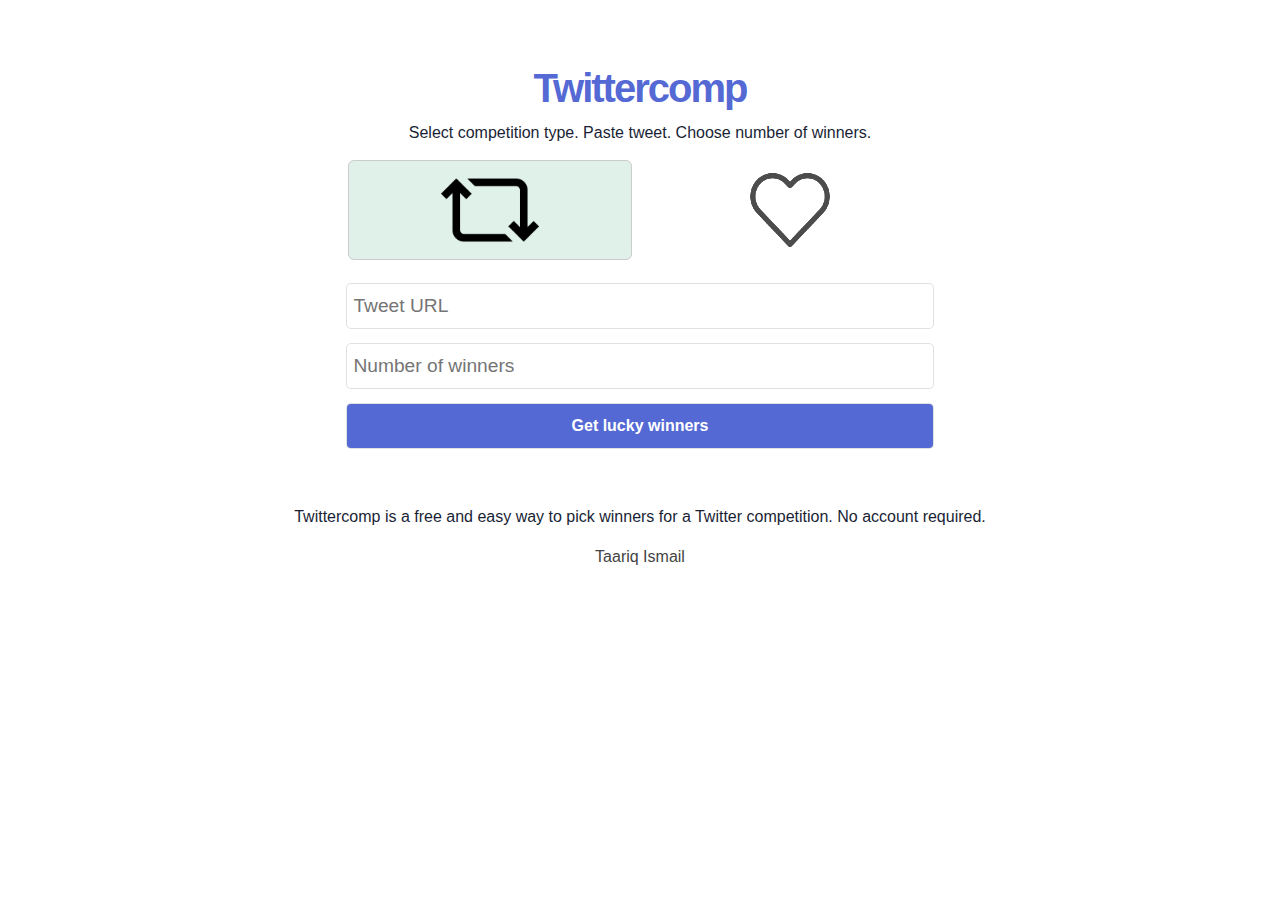
<file: templates/index.html>
<!DOCTYPE html>
<html lang="en">
  <head>
    <meta charset="UTF-8" />
    <meta name="viewport" content="width=device-width, initial-scale=1.0" />
    <meta http-equiv="X-UA-Compatible" content="ie=edge" />
    <link rel="stylesheet" href="../static/style.css" />
    <title>Twitter competitions - free and easy</title>
  </head>
  <body>
      
      <div class="wrapper">
       
      
    <div class="container">
       <h1>Twittercomp</h1>
        <p>Select competition type. Paste tweet. Choose number of winners.</p>
        
        
      <form action="/submit" method="POST">
        
                   
          

<div class="cc-selector" style = "text-align: center;">
        <input id="visa" type="radio" name="comp" value="retweet" checked = true />
        <label class="drinkcard-cc visa" for="visa"></label>
        <input id="mastercard" type="radio" name="comp" value="like" />
        <label class="drinkcard-cc2 mastercard"for="mastercard"></label>
    </div>
          
        <div class="field form-group">
            
  

    <!--      <h3>Tweet URL</h3> -->
          <input
            type="text"
            name="tweet"
            placeholder="Tweet URL"
            required     
            pattern = ".*twitter.com/.*"
            oninvalid="this.setCustomValidity('Invalid Tweet URL')"
            oninput="this.setCustomValidity('')"
            style="width:100%; font-size: 1.2rem; padding: 0.4rem;"      
          />
        </div>
        <div class="field form-group">
         <!-- <h3>Number of winners</h3> -->
          <input
            type="number"
            name="numberWinners"
            required
            min="1"
            max="100"
            style="width:100%; font-size: 1.2rem; padding: 0.4rem;"     
            placeholder="Number of winners"
          />
        </div>

                <input type="submit" value="Get lucky winners" class="btn" />
      </form>
        
        
    </div>
      
      <p class = "normal"> Twittercomp is a free and easy way to pick winners for a Twitter competition. No account required. </p>
      
    <p> <a href ="https://twitter.com/taariqismail">Taariq Ismail</a></p>
 </div>
          </body>
</html>
</file>
<file: static/style.css>
* {
	box-sizing: border-box;
	margin: 0;
	padding: 0;
    -webkit-appearance: none;
  color: #1a1f36; 
  box-sizing: border-box;
  word-wrap: break-word;
  font-family: -apple-system,BlinkMacSystemFont,Segoe UI,Roboto,Helvetica Neue,Ubuntu,sans-serif;
   }

body {
	background: white;
    font-family: Arial, Helvetica, sans-serif;
	line-height: 1.6;
    position: relative;
    color: linear-gradient(white 0%, rgb(247, 250, 252) 33%); flex-grow: 1; 
}

wrapper {
  position: absolute;
top: 0; bottom: 0; left: 0; right: 0;
  margin: auto;
}

p {
    
    text-align: center;
    padding-bottom: 10px;
    font-weight: 500;
}

p.normal {
    
    text-align: center;
font-weight: 200;
}

h1 {
    margin-top: 40px;
    font-size: 2.5em;
    letter-spacing: -2px;
      -ms-flex-pack: center;
    text-align: center;
  justify-content: center;
  color: #5469d4;
  text-decoration: unset;
}

.container {
	max-width: 650px;
	margin: 1rem auto;
   top:50%;
    overflow: auto;
	padding: 0 2rem;
/*       box-shadow: rgba(60, 66, 87, 0.12) 0px 7px 14px 0px, rgba(0, 0, 0, 0.12) 0px 3px 6px 0px; */
    padding-bottom: 20px;
    padding-bottom: 40px;
}



h3 {
    text-align: center;
}

img {
	width: 100%;
}

.message {
	text-align: center;
	padding: 5px;
	/* border: #ccc dotted 2px; */
	margin-top: 0rem; 
    position: relative;
}

.results {
	text-align: center;
	padding: 5px;
    color: blue;
	border: #ccc dotted 2px;
	margin-top: 0rem;
    margin-bottom: 20px;
}

.logo {
	width: 300px;
	display: block;
	margin: auto;
}

.form-group {
	margin: 1rem 0;
}

input[type='text'],
select,
textarea {
	display: block;
	width: 100%;
	padding: 0.4rem;
	font-size: 1.2rem;
	border: 1px solid #ccc;
}

/*
.btn {
	display: block;
	width: 100%;
	background: #333;
	color: #fff;
	padding: 10px 20px;
	border: none;
	cursor: pointer;
	outline: none;
	margin-top: 1rem;
}

*/

.btn {
    background-color: rgb(84, 105, 212);
   
    color: #fff;
    font-weight: 600;
    cursor: pointer;
     font-size: 16px;
    line-height: 28px;
    padding: 8px 16px;
    width: 100%;
    min-height: 44px;
    border: unset;
    border-radius: 4px;
    outline-color: rgb(84 105 212 / 0.5);
    box-shadow: rgba(0, 0, 0, 0) 0px 0px 0px 0px, 
                rgba(0, 0, 0, 0) 0px 0px 0px 0px, 
                rgba(0, 0, 0, 0) 0px 0px 0px 0px, 
                rgba(60, 66, 87, 0.16) 0px 0px 0px 1px, 
                rgba(0, 0, 0, 0) 0px 0px 0px 0px, 
                rgba(0, 0, 0, 0) 0px 0px 0px 0px, 
                rgba(0, 0, 0, 0) 0px 0px 0px 0px;
}

.field input {
    font-size: 16px;
    line-height: 28px;
    padding: 8px 16px;
    width: 100%;
    min-height: 44px;
    border: unset;
    border-radius: 4px;
    outline-color: rgb(84 105 212 / 0.5);
    background-color: rgb(255, 255, 255);
    box-shadow: rgba(0, 0, 0, 0) 0px 0px 0px 0px, 
                rgba(0, 0, 0, 0) 0px 0px 0px 0px, 
                rgba(0, 0, 0, 0) 0px 0px 0px 0px, 
                rgba(60, 66, 87, 0.16) 0px 0px 0px 1px, 
                rgba(0, 0, 0, 0) 0px 0px 0px 0px, 
                rgba(0, 0, 0, 0) 0px 0px 0px 0px, 
                rgba(0, 0, 0, 0) 0px 0px 0px 0px;
}

input[type="radio"] {
  appearance: none;
  display: none
}

.cc-selector input{
    margin:0;padding:0;
    -webkit-appearance:none;
       -moz-appearance:none;
            appearance:none;
}
.visa{background-image:url(retweet1.png);}
.mastercard{background-image:url(like2.png);}

.cc-selector input:active +.drinkcard-cc{opacity: .9;}
.cc-selector input:checked +.drinkcard-cc{
    -webkit-filter: none;
       -moz-filter: none;
            filter: none;
}

.cc-selector input:active +.drinkcard-cc2{opacity: .9;}
.cc-selector input:checked +.drinkcard-cc2{
    -webkit-filter: none;
       -moz-filter: none;
            filter: none;
}


.drinkcard-cc{
    cursor:pointer;
    text: center;
    border-radius: 6px;
    margin-left: 0px;
    position: relative;
left: -6px;
    background-color: #e0f1e9; /* #f7e2e7 */
    background-position: center center;
    background-size:contain;
    background-repeat:no-repeat;
    border: 1px solid #ccc;
    display:inline-block;
    width: 48.5%;
    height: 100px;
     -webkit-transition: all 100ms ease-in;
       -moz-transition: all 100ms ease-in;
            transition: all 100ms ease-in;
    -webkit-filter: brightness(1.8) grayscale(1) opacity(.7);
       -moz-filter: brightness(1.8) grayscale(1) opacity(.7);
            filter: brightness(1.8) grayscale(1) opacity(.7);
}

.drinkcard-cc2{
    cursor:pointer;
    text: center;
    border-radius: 6px;
        position: relative;
right: -6px;
    background-color: #f7e2e7;
    background-position: center center;
    background-size:80px;
    background-repeat:no-repeat;
    border: 1px solid #ccc;
    display:inline-block;
    width: 48.5%;
    height: 100px;
     -webkit-transition: all 100ms ease-in;
       -moz-transition: all 100ms ease-in;
            transition: all 100ms ease-in;
    -webkit-filter: brightness(1.8) grayscale(1) opacity(.7);
       -moz-filter: brightness(1.8) grayscale(1) opacity(.7);
            filter: brightness(1.8) grayscale(1) opacity(.7);
}


.drinkcard-cc:hover{
    -webkit-filter: brightness(1.2) grayscale(.5) opacity(.9);
       -moz-filter: brightness(1.2) grayscale(.5) opacity(.9);
            filter: brightness(1.2) grayscale(.5) opacity(.9);
}

.drinkcard-cc2:hover{
    -webkit-filter: brightness(1.2) grayscale(.5) opacity(.9);
       -moz-filter: brightness(1.2) grayscale(.5) opacity(.9);
            filter: brightness(1.2) grayscale(.5) opacity(.9);
}


/* Extras 
a:visited{color:#888}*/
a{color:#444;text-decoration:none;}
p{margin-bottom:.3em;}


.copy-icon {
    background: #c2d1e6 url(clippy.svg) 50% no-repeat;
    background-position: 61% 45%;
    background-size: 15px;
    border: 1px solid #eee;
    border-radius: 6px;
    cursor: pointer;
    height: 36px;
    margin: 0;
    padding: 6px;
    position: absolute;
    right: 4px;
    top: 4px;
    vertical-align: middle;
    width: 33px;
    z-index: 100;
}

button {
    appearance: button;
    -webkit-writing-mode: horizontal-tb !important;
    text-rendering: auto;
    color: -internal-light-dark(black, white);
    letter-spacing: normal;
    word-spacing: normal;
    text-transform: none;
    text-indent: 0px;
    text-shadow: none;
    display: inline-block;
    text-align: center;
    align-items: flex-start;
    cursor: default;
    background-color: -internal-light-dark(rgb(239, 239, 239), rgb(59, 59, 59));
    box-sizing: border-box;
    margin: 0em;
    font: 400 13.3333px Arial;
    padding: 1px 6px;
    border-width: 2px;
    border-style: outset;
  /*  border-color: -internal-light-dark(rgb(118, 118, 118), rgb(133, 133, 133)); */
    border-image: initial;
}

.tooltip {
  position: relative;
  display: inline-block;
}

.tooltip .tooltiptext {
  visibility: hidden;
  width: 140px;
  background-color: #555;
  color: #fff;
  text-align: center;
  border-radius: 6px;
  padding: 5px;
  position: absolute;
  z-index: 1;
  bottom: 150%;
  left: 50%;
  margin-left: -75px;
  opacity: 0;
  transition: opacity 0.3s;
}

span#myTooltip.tooltiptext {
   border: #ccc dotted 2px; 
    width: 100%;
    margin-bottom: 0px;
}

.tooltip .tooltiptext::after {
  content: "";
  position: absolute;
  top: 100%;
  left: 50%;
  margin-left: -5px;

  /* border-width: 5px;
  border-style: solid;
  border-color: #555 transparent transparent transparent; */
}
</file>
